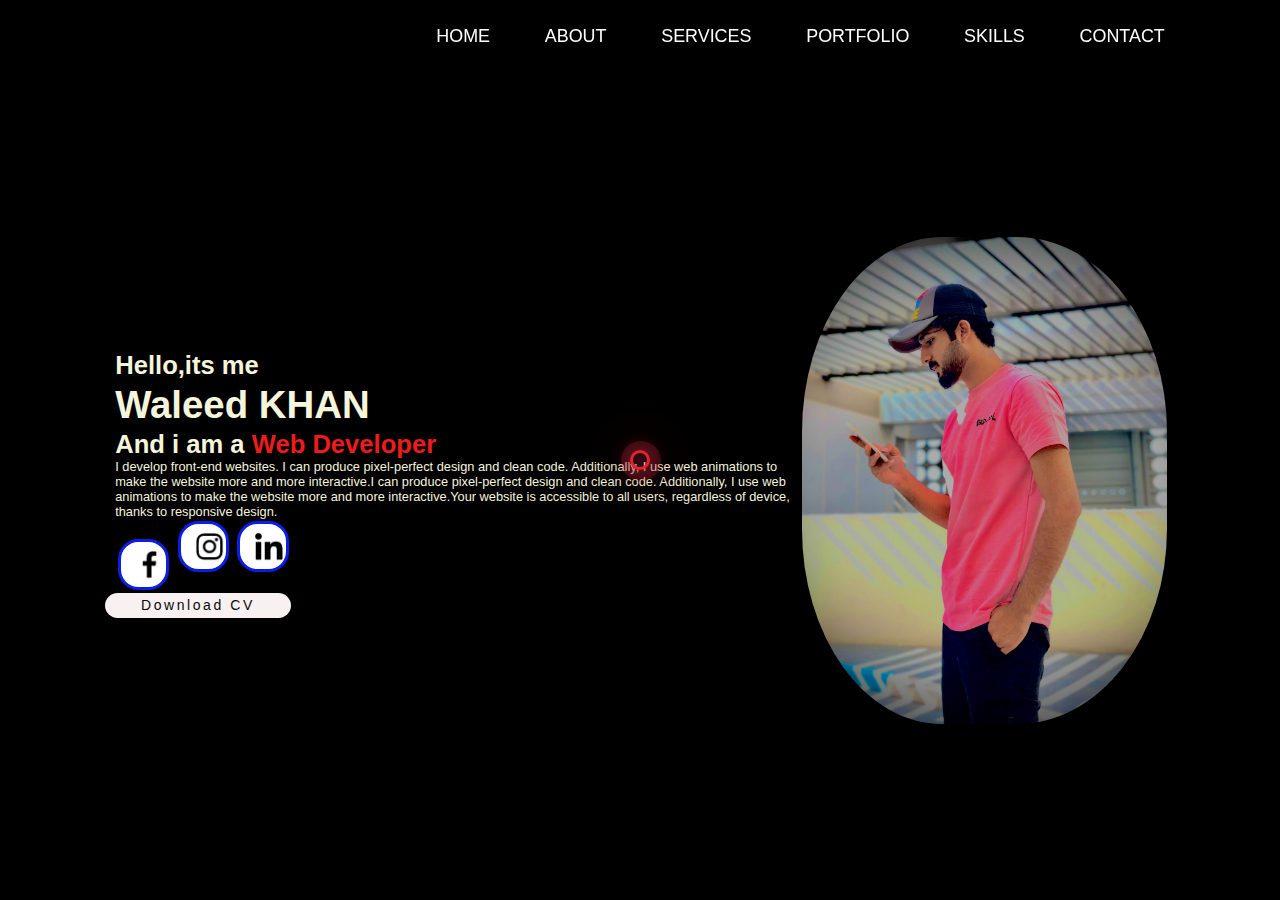
<file: index.html>
<!DOCTYPE html>
<html lang="en">
<head>
    <script src="pp.js"></script>
    <link rel="stylesheet" href="pp.css">
    <meta charset="UTF-8">
    <meta http-equiv="X-UA-Compatible" content="IE=edge">
    <meta name="viewport" content="width=device-width, initial-scale=1.0">
    <title>Document</title>
</head>
<body>
    <header class="header">
        <a href="#" class="logo">PORT<span>FOLIO</span></a>
        <i class='bx bx-menu' id="menu-icon"></i>
        <nav class="navigation">
            <a href="index.html">HOME</a>
            <a href="about.html">ABOUT</a>
            <a href="services.html">SERVICES</a>
            <a href="portfolio.html">PORTFOLIO</a>
            <a href="skill.html">SKILLS</a>
            <a href="contact.html">CONTACT</a>
            
        </nav>
    </header>
    <section class="home" id="home">
      <div class="cursor"></div>
        <div class="home-txt">
            <h3>Hello,its me</h3>
            <h1>Waleed KHAN</h1>
            <h3>And i am a <span>Web Developer</span></h3>
            <p>I develop front-end websites. I can produce pixel-perfect design and clean code. Additionally, I use web animations to make the website more and more interactive.I can produce pixel-perfect design and clean code. Additionally, I use web animations to make the website more and more interactive.Your website is accessible to all users, regardless of device, thanks to responsive design.</p>
            <div class="social-media">
                <a href="https://www.facebook.com/checkpoint/828281030927956/?next=https%3A%2F%2Fwww.facebook.com%2F" target="_blank"><i class='bx bxl-facebook-circle'></i>
                    <img src="[data-uri]"/>
                   </a>
                <a href="https://www.instagram.com/" target="_blank"><img src="[data-uri]"/><i class='bx bxl-instagram'></i></a>
                <a href="https://www.linkedin.com/feed/" target="_blank"><img src="[data-uri]"/><i class='bx bxl-linkedin'></i></a>
                
            </div>
            <a href="cv.html" target="_blank" class="btn">Download CV</a>
        </div>
        <div class="home-image">
            <img src="WhatsApp Image 2023-04-27 at 13.57.00.jpg" alt="">
        </div>
    </section>
    <style>
          @keyframes picUpDown {
      0% {
        transform: translateY(0);
      }
      50% {
        transform: translateY(-20px);
      }
      100% {
        transform: translateY(0);
      }
    }

    .home-image {
      position: relative;
      animation: picUpDown 2s infinite;
    }
    body, html {
  overflow: hidden;
}
    * {
    margin: 0;
    padding: 0;
}
.cursor {
    display: block;
    width: 20px;
    height: 20px;
    position: absolute;
  top: 50%;
  left: 50%;
  transform: translate(-50%);
    border-radius: 50%;
    background: transparent;
    pointer-events: none;
    z-index: 999 ;
    border: 3px solid #d92525;
    transition: all 0.2s ease-out;
    animation: moveCursor1 .5s infinite alternate;
    box-shadow: 0 0  20px #ad2222,
                0 0  60px #7d0202,
                0 0  100px#540607;
}

.cursor:before{
    content: '';
    position: absolute;
    background:#ec2a57;
    width: 40px;
    height: 40px;
    opacity: 0.2;
    transform: translate(-30%, -30%);
    border-radius: 50%;
}


@keyframes moveCursor1 {
    from {
        transform: scale(1);
    }

    to {
        transform: scale(.8);
    }
}

@keyframes moveCursor2 {
    0% {
        transform: scale(1);
    }

    50% {
        transform: scale(2);
    }

    100% {
        transform: scale(1);
        opacity: 0;
    }
}
    </style>
    <script>
    const cursor = document.querySelector('.cursor');

    document.addEventListener('mousemove', e => {
        cursor.setAttribute("style", "top: " + (e.pageY - 10) + "px; left: " + (e.pageX - 10) + "px;")
    });
    
    document.addEventListener('click', e => {
        cursor.classList.add("expand");
        setTimeout(() => {
            cursor.classList.remove("expand");
        }, 500);
    });</script>
    
</body>
</html>
</file>
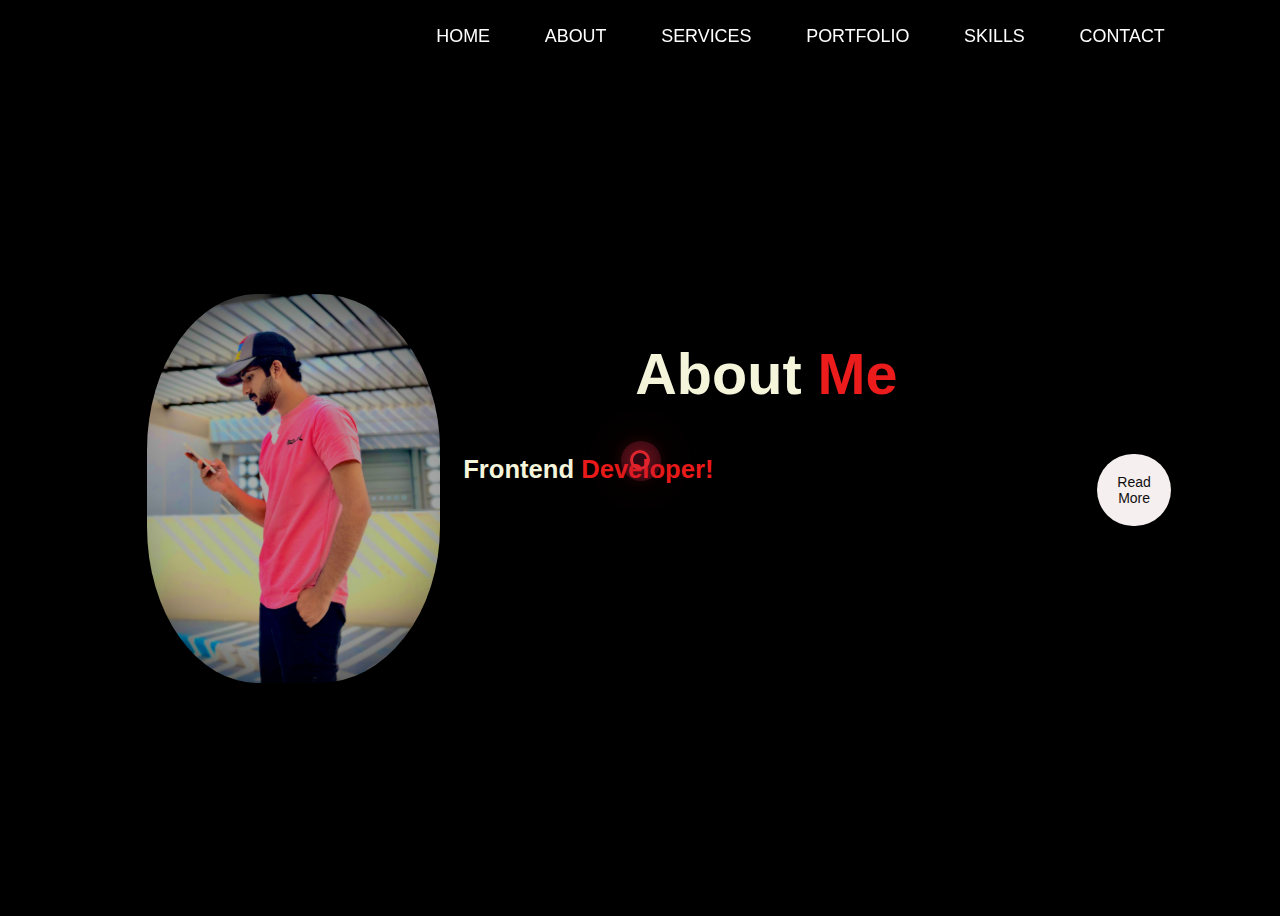
<file: about.html>
<!DOCTYPE html>
<html lang="en">
<head>
    <script src="pp.js"></script>
    <link rel="stylesheet" href="pp.css">
    <meta charset="UTF-8">
    <meta http-equiv="X-UA-Compatible" content="IE=edge">
    <meta name="viewport" content="width=device-width, initial-scale=1.0">
    <title>Document</title>
</head>
<body>
    <header class="header">
        <a href="#" class="logo">PORT<span>FOLIO</span></a>
        <i class='bx bx-menu' id="menu-icon"></i>
        <nav class="navigation">
            <a href="index.html">HOME</a>
            <a href="about.html">ABOUT</a>
            <a href="services.html">SERVICES</a>
            <a href="portfolio.html">PORTFOLIO</a>
            <a href="skill.html">SKILLS</a>
            <a href="contact.html">CONTACT</a>
            
          
        </nav>
    </header>
    <section class="about" id="about">
        <div class="about-pic">
       <img src="WhatsApp Image 2023-04-27 at 13.57.00.jpg" alt="">
        </div>
        <div class="about-content">
            <h2 class="headingg">About <span>Me</span></h2>
            <h3>Frontend <span> Developer! </span></h3>
            <p class="p1" >Hi, my name is Waleed Khan and I'm a 19-year-old web designer and developer from Pakistan. I completed my 12th grade in 2022 and have been pursuing my passion for web design and development ever since. As a freelancer, I have worked on several web design projects and have gained valuable experience in creating responsive and user-friendly websites.

                In addition to web design and development, I have also worked in data entry and have a strong attention to detail. I am always eager to learn new skills and technologies, and I believe that my passion for web design and development, coupled with my work experience, make me a valuable asset to any team.
                
                Thank you for taking the time to get to know me, and I look forward to working with you in the future.</p>
        </div>
        <a href="certificate.html" target="_blank" class="btn2">Read More</a>
        <div class="cursor"></div>
    </section>
    <style>
        
    .cursor {
        display: block;
        width: 20px;
        height: 20px;
        position: absolute;
      top: 50%;
      left: 50%;
      transform: translate(-50%);
        border-radius: 50%;
        background: transparent;
        pointer-events: none;
        z-index: 999 ;
        border: 3px solid #d92525;
        transition: all 0.2s ease-out;
        animation: moveCursor1 .5s infinite alternate;
        box-shadow: 0 0  20px #ad2222,
                    0 0  60px #7d0202,
                    0 0  100px#540607;
    }
    
    .cursor:before{
        content: '';
        position: absolute;
        background:#ec2a57;
        width: 40px;
        height: 40px;
        opacity: 0.2;
        transform: translate(-30%, -30%);
        border-radius: 50%;
    }
    body, html {
  overflow: hidden;
}
    
    
    @keyframes moveCursor1 {
        from {
            transform: scale(1);
        }
    
        to {
            transform: scale(.8);
        }
    }
    
    @keyframes moveCursor2 {
        0% {
            transform: scale(1);
        }
    
        50% {
            transform: scale(2);
        }
    
        100% {
            transform: scale(1);
            opacity: 0;
        }
    }
        </style>
        <script>
        const cursor = document.querySelector('.cursor');
    
        document.addEventListener('mousemove', e => {
            cursor.setAttribute("style", "top: " + (e.pageY - 10) + "px; left: " + (e.pageX - 10) + "px;")
        });
        
        document.addEventListener('click', e => {
            cursor.classList.add("expand");
            setTimeout(() => {
                cursor.classList.remove("expand");
            }, 500);
        });</script>
    
</body>
</html>
</file>
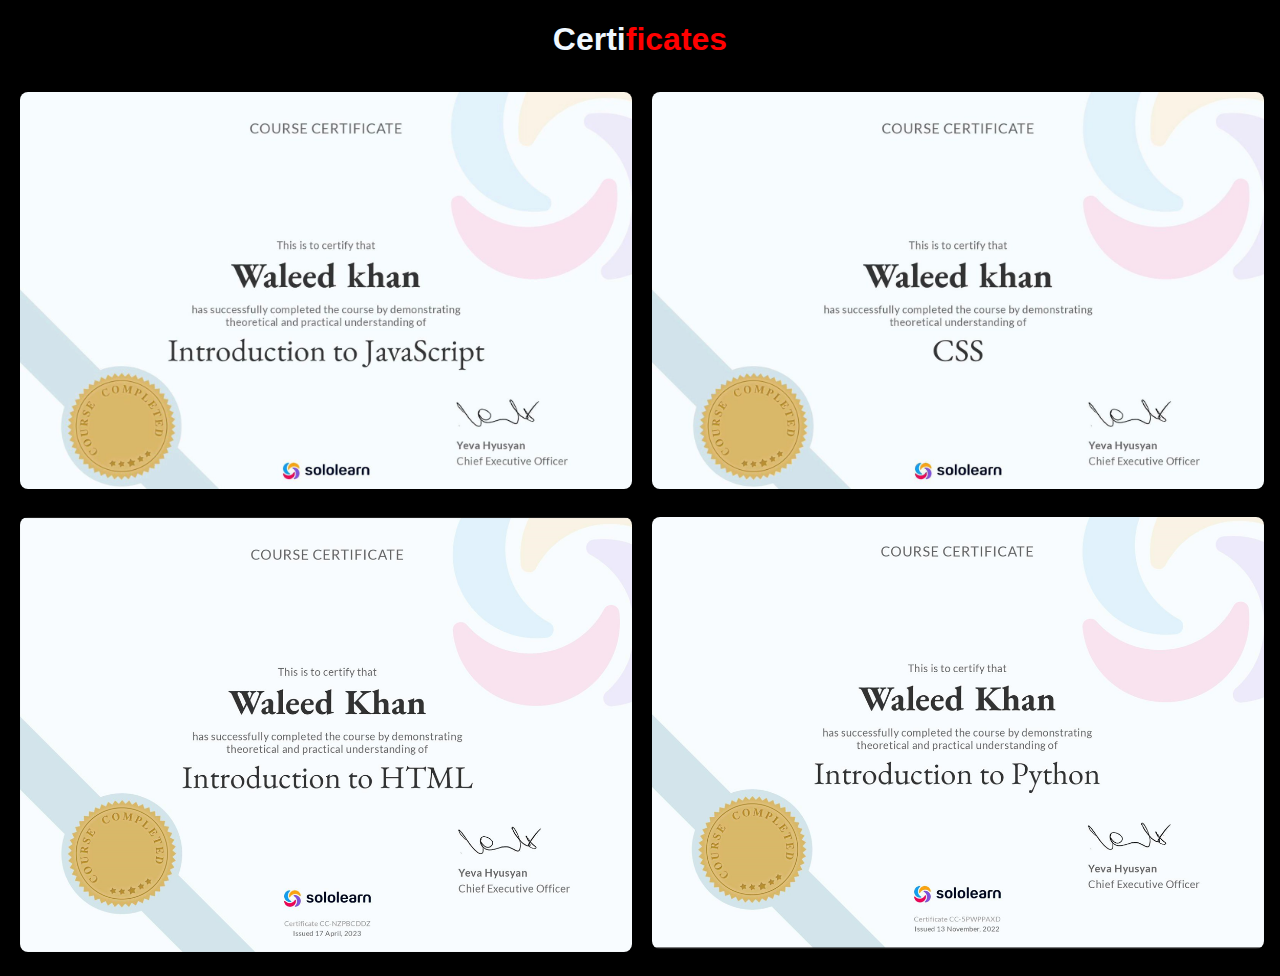
<file: certificate.html>
<!DOCTYPE html>
<html>
<head>
  <title>portfolio
    
  </title>
  <style>
  body{
    background-color: #000;
    
  }
  h1{
    color: aliceblue;
    align-items: center;
    text-align: center;
    font-family: 'Gill Sans', 'Gill Sans MT', Calibri, 'Trebuchet MS', sans-serif;
  }
  span{ color: red;

  }
    .certificates-container {
      display: flex;
      flex-wrap: wrap;
      justify-content: center;
    }

    .certificate-box {
      flex: 0 0 50%;
      max-width: 50%;
      box-sizing: border-box;
      padding: 10px;
    }

    .certificate-image {
      width: 100%;
      height: auto;
      border: 2px solid #000;
      border-radius: 10px;
      box-shadow: 2px 2px 5px rgba(0, 0, 0, 0.3);
    }
  </style>
</head>
<body>
  <h1>Certi<span>ficates</span></h1>
  <div class="certificates-container">
    <div class="certificate-box">
      <img class="certificate-image" src="WhatsApp Image 2023-05-30 at 10.03.54.jpg" alt="Certificate 1">
    </div>
    <div class="certificate-box">
      <img class="certificate-image" src="WhatsApp Image 2023-05-30 at 10.15.45.jpg" alt="Certificate 2">
    </div>
    <div class="certificate-box">
      <img class="certificate-image" src="sss.png" alt="Certificate 3">
    </div>
    <div class="certificate-box">
      <img class="certificate-image" src="sssss.png" alt="Certificate 4">
    </div>
  </div>
</body>
</html>
</file>
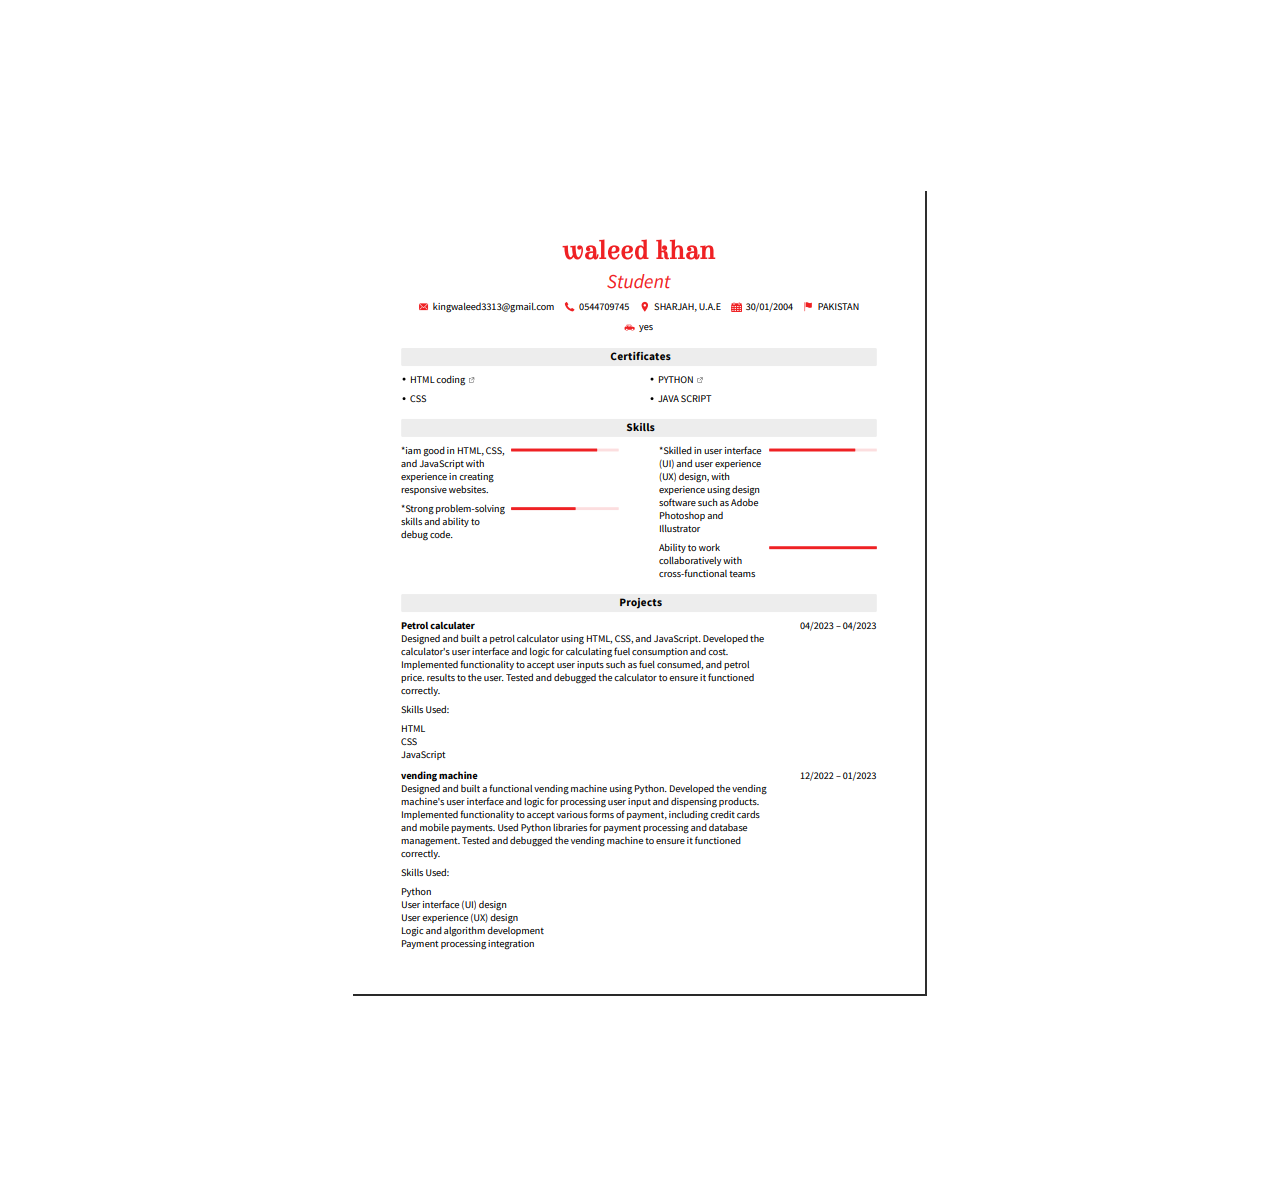
<file: cv.html>
<!DOCTYPE html>
<html lang="en">
<head>
    <meta charset="UTF-8">
    <meta http-equiv="X-UA-Compatible" content="IE=edge">
    <meta name="viewport" content="width=device-width, initial-scale=1.0">
    <title>Document</title>
</head>
<body>
    <img src="Screenshot 2023-05-29 130406.png" alt="">
    <style>
        body{
            display: flex;
            justify-content: center;
            align-items: center;
            height: 130vh;
        }
    </style>
    
</body>
</html>
</file>
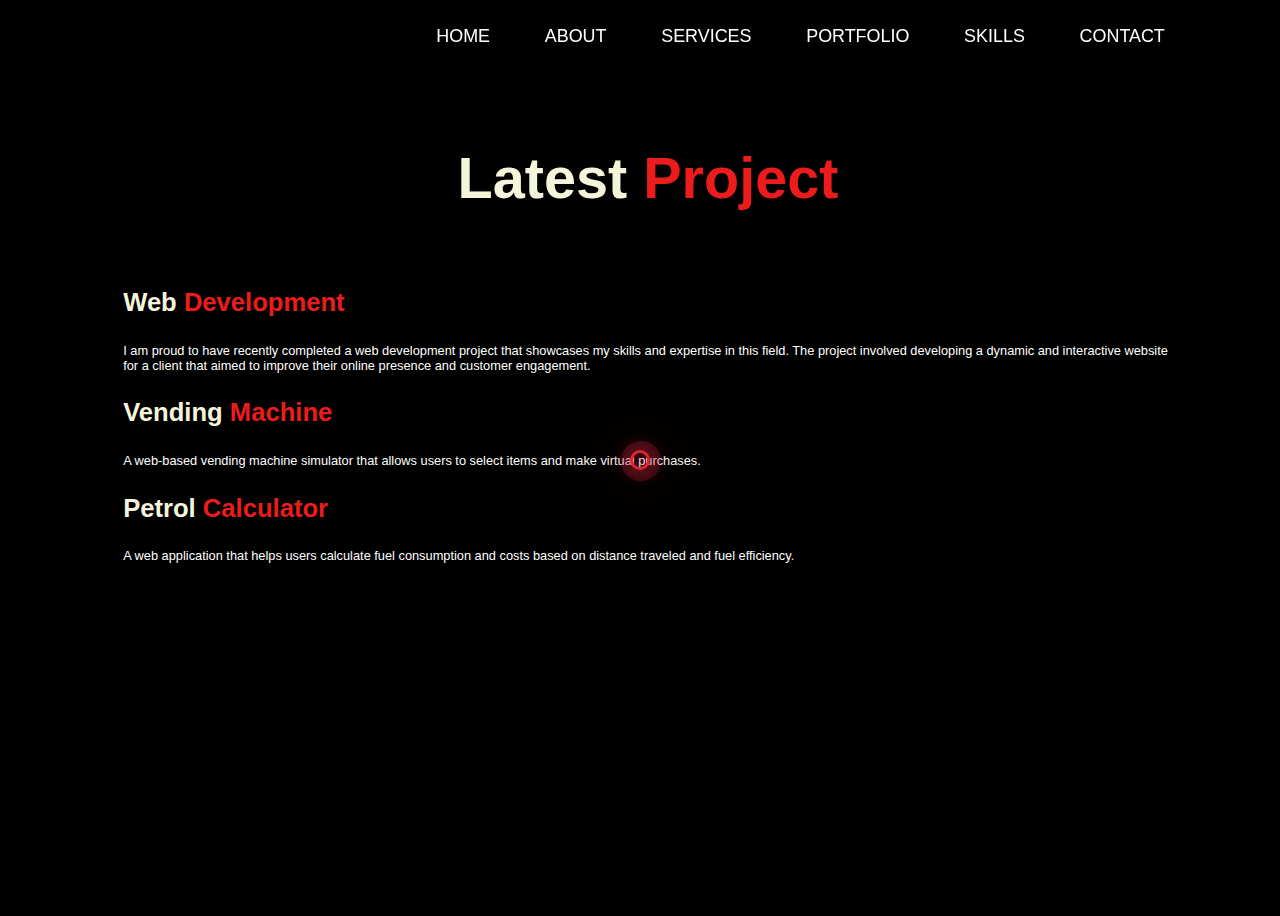
<file: portfolio.html>
<!DOCTYPE html>
<html lang="en">
<head>
    <script src="pp.js"></script>
    <link rel="stylesheet" href="pp.css">
    <meta charset="UTF-8">
    <meta http-equiv="X-UA-Compatible" content="IE=edge">
    <meta name="viewport" content="width=device-width, initial-scale=1.0">
    <title>Document</title>
</head>
<body>
    <header class="header">
        <a href="#" class="logo">PORT<span>FOLIO</span></a>
        
        <nav class="navigation">
            <a href="index.html">HOME</a>
            <a href="about.html">ABOUT</a>
            <a href="services.html">SERVICES</a>
            <a href="portfolio.html">PORTFOLIO</a>
            <a href="skill.html">SKILLS</a>
            <a href="contact.html">CONTACT</a>
            
        </nav>
    </header>
    <section class="PORTFOLIO" id="PORTFOLIO">
        <h2 class="headingg">Latest<span> Project</span></h2>
        <div class="portfolio-tet">
            <div class="portfolio-box">
            
               
            
            <div class="portfolio-layer">
                <h3>Web <span>development</span></h3>
                <p class="p4">I am proud to have recently completed a web development project that showcases my skills and expertise in this field. The project involved developing a dynamic and interactive website for a client that aimed to improve their online presence and customer engagement.</p>
                  <h3>Vending<span> Machine</span></h3>
                  <p>A web-based vending machine simulator that allows users to select items and make virtual purchases.</p>
                 <h3>Petrol<span> Calculator</span></h3>
                  <p>A web application that helps users calculate fuel consumption and costs based on distance traveled and fuel efficiency.</p>
  
            </div>
            
            </div>
        </div>
        <div class="cursor"></div>
        </section>
        <style>
            p {
      color: #ffffff;
      margin-top: 0;
      transition: transform 0.3s;
      cursor: pointer;
    }
    p:hover {
      transform: scale(1.2);
    }
    body, html {
  overflow: hidden;
}
    .cursor {
    display: block;
    width: 20px;
    height: 20px;
    position: absolute;
  top: 50%;
  left: 50%;
  transform: translate(-50%);
    border-radius: 50%;
    background: transparent;
    pointer-events: none;
    z-index: 999 ;
    border: 3px solid #d92525;
    transition: all 0.2s ease-out;
    animation: moveCursor1 .5s infinite alternate;
    box-shadow: 0 0  20px #ad2222,
                0 0  60px #7d0202,
                0 0  100px#540607;
}

.cursor:before{
    content: '';
    position: absolute;
    background:#ec2a57;
    width: 40px;
    height: 40px;
    opacity: 0.2;
    transform: translate(-30%, -30%);
    border-radius: 50%;
}


@keyframes moveCursor1 {
    from {
        transform: scale(1);
    }

    to {
        transform: scale(.8);
    }
}

@keyframes moveCursor2 {
    0% {
        transform: scale(1);
    }

    50% {
        transform: scale(2);
    }

    100% {
        transform: scale(1);
        opacity: 0;
    }
}
    </style>
    <script>
    const cursor = document.querySelector('.cursor');

    document.addEventListener('mousemove', e => {
        cursor.setAttribute("style", "top: " + (e.pageY - 10) + "px; left: " + (e.pageX - 10) + "px;")
    });
    
    document.addEventListener('click', e => {
        cursor.classList.add("expand");
        setTimeout(() => {
            cursor.classList.remove("expand");
        }, 500);
    });</script>
    
        </style>
        
        
</body>
</html>
</file>
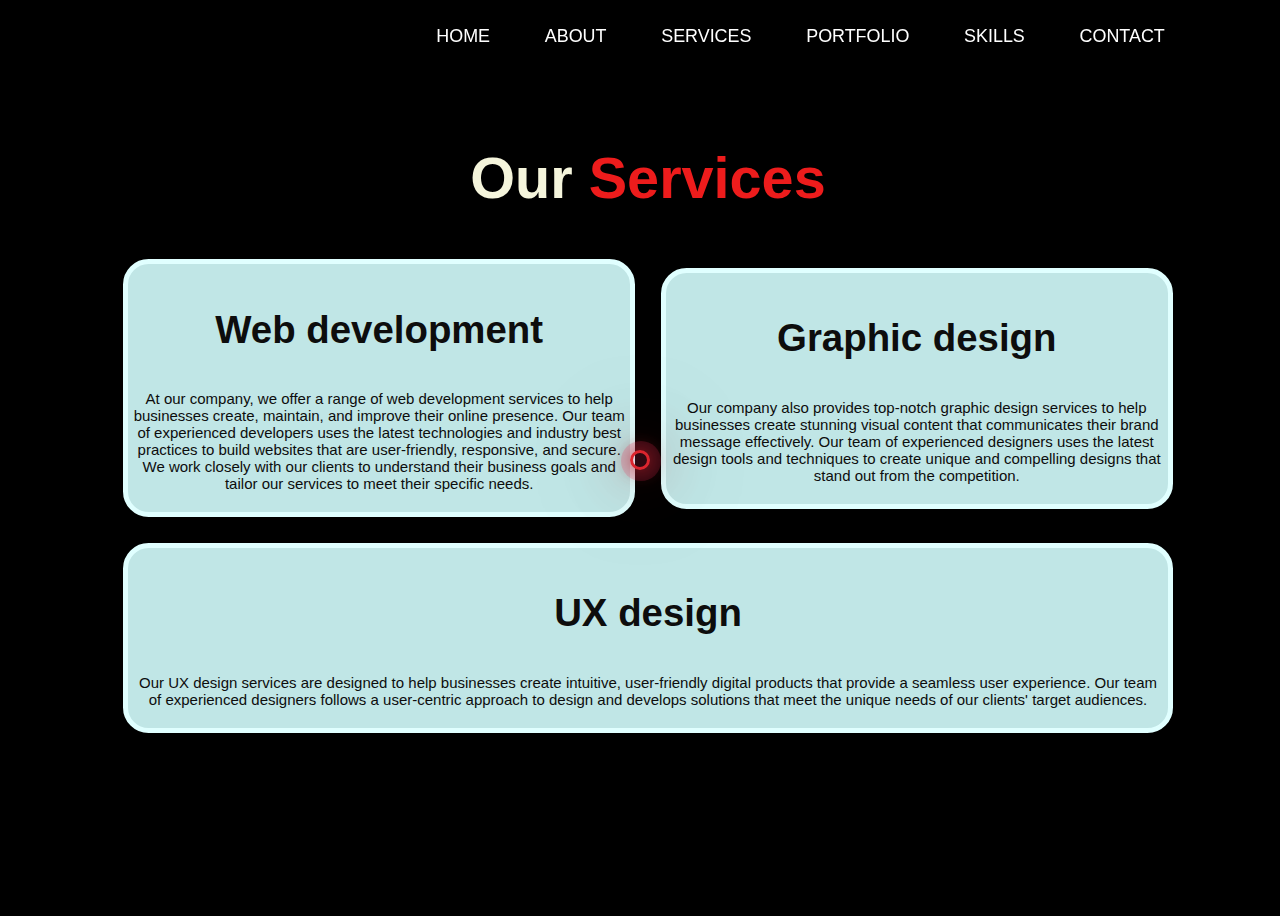
<file: services.html>
<!DOCTYPE html>
<html lang="en">
<head>
    <script src="pp.js"></script>
    <link rel="stylesheet" href="pp.css">
    <meta charset="UTF-8">
    <meta http-equiv="X-UA-Compatible" content="IE=edge">
    <meta name="viewport" content="width=device-width, initial-scale=1.0">
    <title>Document</title>
</head>
<body>
    <header class="header">
        <a href="#" class="logo">PORT<span>FOLIO</span></a>
        <i class='bx bx-menu' id="menu-icon"></i>
        <nav class="navigation">
            <a href="index.html">HOME</a>
            <a href="about.html">ABOUT</a>
            <a href="services.html">SERVICES</a>
            <a href="portfolio.html">PORTFOLIO</a>
            <a href="skill.html">SKILLS</a>
            <a href="contact.html">CONTACT</a>
            
         
        </nav>
    </header>
    <section class="SERVICES" id="SERVICES">
        <h2 class="headingg">Our <span>Services</span></h2>
        <div class="service-tt">
            <div class="service-box">
            <i class='bx bx-code-alt' ></i>
            <h3>Web development</h3>
            <p class="p3">At our company, we offer a range of web development services to help businesses create, maintain, and improve their online presence. Our team of experienced developers uses the latest technologies and industry best practices to build websites that are user-friendly, responsive, and secure. We work closely with our clients to understand their business goals and tailor our services to meet their specific needs.</p>
            </div>
        
        <div class="service-box">
            <i class='bx bxs-paint'></i>
            <h3>Graphic design</h3>
            <p class="p3">Our company also provides top-notch graphic design services to help businesses create stunning visual content that communicates their brand message effectively. Our team of experienced designers uses the latest design tools and techniques to create unique and compelling designs that stand out from the competition.</p>
        </div>
        <div class="service-box">
            <i class='bx bx-laptop'></i>
                <h3>UX design</h3>
                <p class="p3">Our UX design services are designed to help businesses create intuitive, user-friendly digital products that provide a seamless user experience. Our team of experienced designers follows a user-centric approach to design and develops solutions that meet the unique needs of our clients' target audiences.</p>
         </div>
        </div>
        
    </section>
    <div class="cursor"></div>
    <style>
    .cursor {
        display: block;
        width: 20px;
        height: 20px;
        position: absolute;
      top: 50%;
      left: 50%;
      transform: translate(-50%);
        border-radius: 50%;
        background: transparent;
        pointer-events: none;
        z-index: 999 ;
        border: 3px solid #d92525;
        transition: all 0.2s ease-out;
        animation: moveCursor1 .5s infinite alternate;
        box-shadow: 0 0  20px #ad2222,
                    0 0  60px #7d0202,
                    0 0  100px#540607;
    }
    
    .cursor:before{
        content: '';
        position: absolute;
        background:#ec2a57;
        width: 40px;
        height: 40px;
        opacity: 0.2;
        transform: translate(-30%, -30%);
        border-radius: 50%;
    }
    
    
    @keyframes moveCursor1 {
        from {
            transform: scale(1);
        }
    
        to {
            transform: scale(.8);
        }
    }
    
    @keyframes moveCursor2 {
        0% {
            transform: scale(1);
        }
    
        50% {
            transform: scale(2);
        }
    
        100% {
            transform: scale(1);
            opacity: 0;
        }
    }
        </style>
        <script>
        const cursor = document.querySelector('.cursor');
    
        document.addEventListener('mousemove', e => {
            cursor.setAttribute("style", "top: " + (e.pageY - 10) + "px; left: " + (e.pageX - 10) + "px;")
        });
        
        document.addEventListener('click', e => {
            cursor.classList.add("expand");
            setTimeout(() => {
                cursor.classList.remove("expand");
            }, 500);
        });</script>
</body>
</html>
</file>
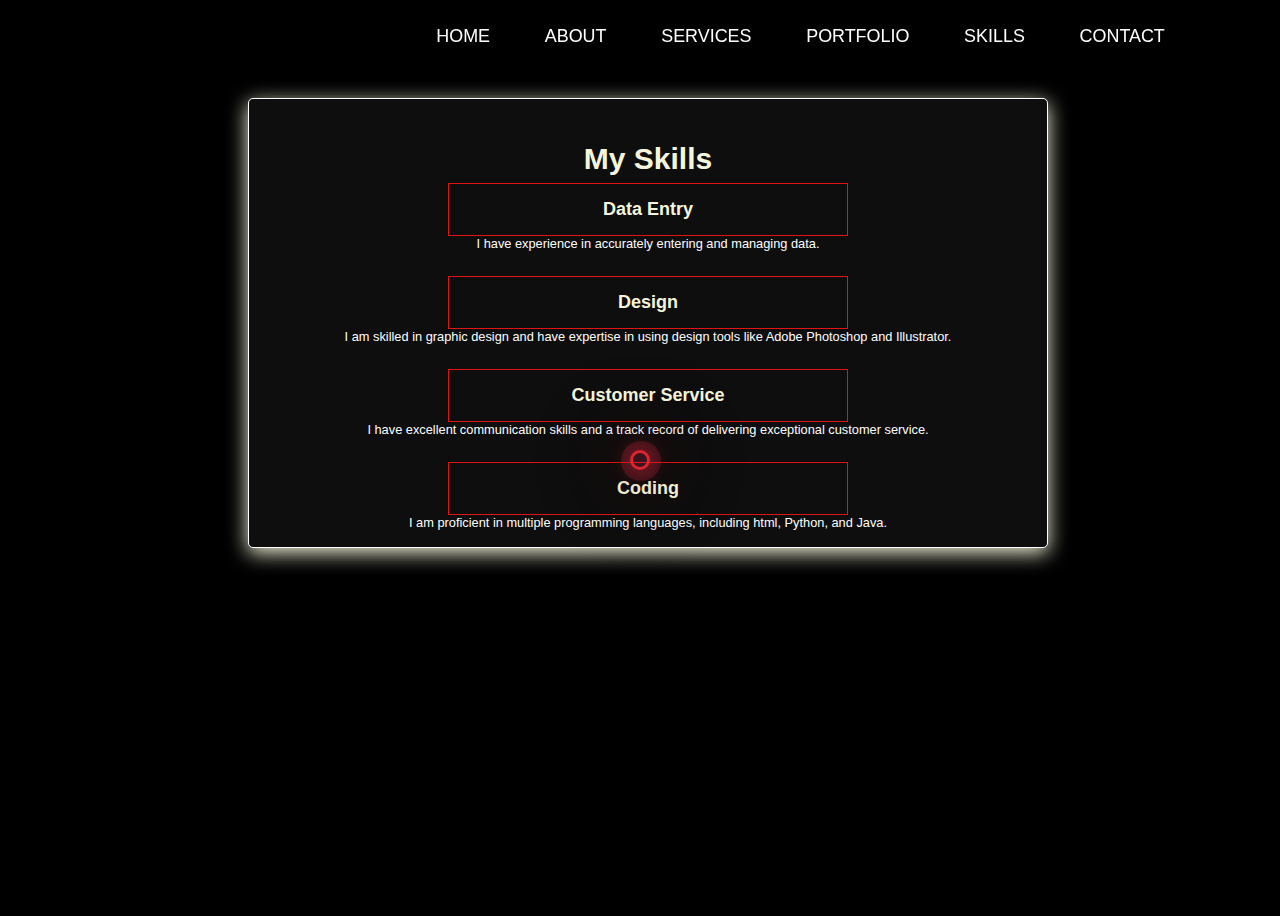
<file: skill.html>
<!DOCTYPE html>
<html lang="en">
<head>
    
    <script src="pp.js"></script>
    <link rel="stylesheet" href="pp.css">
    <meta charset="UTF-8">
    <meta http-equiv="X-UA-Compatible" content="IE=edge">
    <meta name="viewport" content="width=device-width, initial-scale=1.0">
    <title>Document</title>
</head>
<body>
    <header class="header">
        <a href="#" class="logo">PORT<span>FOLIO</span></a>
    
        
        <nav class="navigation">
            <a href="index.html">HOME</a>
            <a href="about.html">ABOUT</a>
            <a href="services.html">SERVICES</a>
            <a href="portfolio.html">PORTFOLIO</a>
            <a href="skill.html">SKILLS</a>
            <a href="contact.html">CONTACT</a>
            
         
        </nav>
    </header>
        <section class="SKILLS" id="SKILLS">
            <div class="box">
            <h1>My Skills</h1>
            <h3>Data Entry</h3>
            <p>I have experience in accurately entering and managing data.</p>
          
            <h3>Design</h3>
            <p>I am skilled in graphic design and have expertise in using design tools like Adobe Photoshop and Illustrator.</p>
          
            <h3>Customer Service</h3>
            <p>I have excellent communication skills and a track record of delivering exceptional customer service.</p>
            
                <h3>Coding</h3>
                <p>I am proficient in multiple programming languages, including html, Python, and Java.</p>
            </div>
            <div class="cursor"></div>
            
              
        </section>
        <style>
            
            p {
      color: #ffffff;
      margin-top: 0;
      transition: transform 0.3s;
      cursor: pointer;
      align-items: center;
    }
    p:hover {
      transform: scale(1.1);
    }
    .box {
  text-align: center;
  margin: 20px;
  background-color: #0e0e0e;
  padding: 20px;
  border-radius: 5px;
  box-shadow: 0 2px 4px rgba(0, 0, 0, 0.1);
  transition: transform 0.3s;
}

.box:hover {
  transform: translateY(-5px);
}

.box img {
  width: 100px;
  height: 100px;
  border-radius: 50%;
  margin-bottom: 10px;
}

.box h3 {
  margin-top: 10px;
  font-size: 20px;
}



.box {
  border: 1px solid rgb(254, 254, 254);
  padding: 20px;
  width: 800px;
  margin: 0 auto;
  flex-wrap: wrap;
  height: 450px;
  box-shadow: 0 5px 20px ;
    
  
}
body, html {
  overflow: hidden;
}
.box img {
  display: block;
  margin-bottom: 20px;
}

.box h1 {
  font-size: 30px;
  margin-bottom: 5px;


}

.box h3 {
  font-size: 18px;
  margin-bottom: 5px;
  border: 1px solid rgb(226, 19, 19);
  padding: 15px;
  width: 400px;
  margin: 0 auto;
  flex-wrap: wrap;
  
}

.box p {
  margin-bottom: 25px;
}
.cursor {
    display: block;
    width: 20px;
    height: 20px;
    position: absolute;
  top: 50%;
  left: 50%;
  transform: translate(-50%);
    border-radius: 50%;
    background: transparent;
    pointer-events: none;
    z-index: 999 ;
    border: 3px solid #d92525;
    transition: all 0.2s ease-out;
    animation: moveCursor1 .5s infinite alternate;
    box-shadow: 0 0  20px #ad2222,
                0 0  60px #7d0202,
                0 0  100px#540607;
}

.cursor:before{
    content: '';
    position: absolute;
    background:#ec2a57;
    width: 40px;
    height: 40px;
    opacity: 0.2;
    transform: translate(-30%, -30%);
    border-radius: 50%;
}


@keyframes moveCursor1 {
    from {
        transform: scale(1);
    }

    to {
        transform: scale(.8);
    }
}

@keyframes moveCursor2 {
    0% {
        transform: scale(1);
    }

    50% {
        transform: scale(2);
    }

    100% {
        transform: scale(1);
        opacity: 0;
    }
}

    </style>
    <script>
    const cursor = document.querySelector('.cursor');

    document.addEventListener('mousemove', e => {
        cursor.setAttribute("style", "top: " + (e.pageY - 10) + "px; left: " + (e.pageX - 10) + "px;")
    });
    
    document.addEventListener('click', e => {
        cursor.classList.add("expand");
        setTimeout(() => {
            cursor.classList.remove("expand");
        }, 500);
    });</script>



    
    
        
</body>
</html>
</file>
<file: pp.css>
span{
    color: rgb(237, 28, 28);
    text-decoration: none;
    text-transform: capitalize;
}
*{
    text-decoration: none;
    margin: 1; padding: 1;
    box-sizing: border-box;
    scroll-behavior: smooth;
    font-family: 'Lucida Sans', 'Lucida Sans Regular', 'Lucida Grande', 'Lucida Sans Unicode', Geneva, Verdana, sans-serif;
}


html{
    font-size: 80%;
    overflow-x: hidden;
}
body{
    background-color: black;
    color: beige;
    width: 100%;
    

}
.navigation a{
    color: white;
    font-size: 1.4rem;
    margin-left: 4rem;
    transition: 2s;
}
.navigation a.active {
    color: red;
    font-weight: bold;
  }
  


nav a:hover{
  box-shadow: 0 5px 20px rgb(249, 15, 50) inset, 0 5px 20px rgb(249, 15, 15) inset,
  0 5px 20px rgb(249, 15, 15) inset,0 5px 20px rgb(249, 15, 27) inset;
}

.header{
    position:fixed;
    top: 0; left: 0;
    width: 100%;
    padding: 2rem 9%;
    background-color: transparent;
    display: flex;
    justify-content: space-between;
    align-items:normal;
    z-index: 100;

    
}
.section{
    min-height: 100vh;
    padding: 10rem 9% 2rem;
}
.logo{
    font-weight: 500;
    font-size: 2.5rem;
    color: white;
    cursor: default;
}
.logo {
  opacity: 0;
  animation: fadeIn 5s forwards;
}

@keyframes fadeIn {
  0% { opacity: 0; }
  100% { opacity: 1; }
}


img{
    width: 100%;
    margin-left: 2px;
    border-radius: 40%;
    padding-top: 0;
    padding-left: 10px;
    animation: bounce 2s infinite;

}


section{
    min-height: 100vh;
    padding: 7rem 9% 2rem;
}
.home{
    display: flex;
    justify-content: center;
    align-items: center;
}
.home-txt h3{
    font-size: 2rem;
    font-weight: 700;
}
h1{
    font-size: 3rem;
    font-weight: 700;
    line-height: 1.3;
}
p{
    font-size: 1rem;
    font-style:inherit;
}
.social-media a{
  display: inline-flex;
  justify-content: center;
  align-items: center;
  width: 4rem;
  height: 4rem;
  background: white;
  border: solid rgb(11, 29, 231);
  border-radius: 40%;
  font-size: 2rem;
  margin: .2rem;
  color: rgb(207, 90, 90);
  
  
  
}
.social-media a:hover{
  background-color:#ffebeb;
  color: rgb(221, 10, 17);
  box-shadow: 0 0 1rem;
}

.btn{
    display: inline-block;
			background-color: rgb(249, 241, 241);
			color: rgb(9, 9, 9);
			padding: 1rem 2.8rem;
			border: none;
			border-radius:4rem;
			font-size: 14px;
			cursor: pointer;
			margin-left: -10px;
            margin-bottom: -10px;
            line-height: 1.3%;
            letter-spacing: .2rem;
        
}
.btn:hover {
    background-color: rgb(222, 39, 39);
}
/*section2*/
.about-pic{
    width: 250%;
    margin-left: 2px;
    border-radius: 40%;
    padding-top: 0;
    padding-left: 10px;
}
.about{
    display: flex;
    justify-content: center;
    align-items: center;
    gap: 2rem;
    background-color:rgb(0, 0, 0);
    
}
.btn2{
    background-color: #f5efef; 
    border: none; 
    color: rgb(15, 14, 14); 
    padding: 20px; 
    text-align: center; 
    text-decoration: none; 
    display: inline-block; 
    font-size: 14px; 
    margin: 10px 2px; 
    cursor: pointer;
    border-radius: 40px; 

 }
 .btn2:hover{
    background-color: rgb(222, 39, 39);

 }
 h1{
    animation: fade-in-out 3s ease-in-out infinite;
}

@keyframes fade-in-out {
  0% {
    opacity: 0;
    color: #FF0000; 
  }
  50% {
    opacity: 1;
    color: #0d96e4; 
  }
  100% {
    opacity: 0;
    color: #10a55f; 
  }
}
.p1{
    opacity: 0;
    animation: fade-in 5s ease-in-out forwards;
    font-size: larger;
  }
  
  @keyframes fade-in {
    0% {
      opacity: 0;
    }
    100% {
      opacity: 5;
    }
  
}
.headingg{
    text-align: center;
    font-size: 4.5rem;
}
h3{
    font-size: 2rem;
    font-weight: 700;
}
/*section3*/
.p3{
    font-size: 15px;
    transition: transform 0.5s ease;
    font-style: normal;
    cursor: pointer;
  }
.p3:hover{
    transform: scale(.9);
}
.services h2{
    margin-bottom: 5rem;
}
.service-tt{
    display: flex;
    justify-content: center;
    align-items: center;
   flex-wrap: wrap;
    gap: 2rem;
    transition: .5 ease;
}
.service-box{
    flex:  2 2 30rem;
    background-color: rgb(192, 230, 230);
    color: #0d0d0d;
    padding:.4rem;
    border-radius: 2rem;
    text-align: center;
    border: .4rem solid lightcyan;
    transition: .5 ease;
}
.service-box i{
    font-size: 7rem;
    color: #0d0d0d;
}
.service-box h3{
    font-size: 3rem;
    
}

.service-box:hover{
    border-color: rgb(212, 55, 71);
transform: scale(1);
}
/*section4*/
.pic2{
    width: 30%;
    border-radius: 0%;
    
}
.PORTFOLIO{
    background-color:black;
}
.PORTFOLIO h2{
    margin-bottom:4rem ;
}
.portfolio-tet{
    display: grid;
    align-items: center;

}
.portfolio-tet .portfolio-box{
    border-radius: .5rem;
    position: relative;
    box-shadow: 0 0 1rem black;
    display: flex;
}
.portfolio-box img{
    width: 40%;
    height: 30vh;
    animation-name: slide;
  animation-duration: 2s;
  animation-iteration-count: infinite;
  animation-play-state: running;
}
.portfolio-box img{
    animation-play-state: paused;
  }
.portfolio-layer a i{
    font-size: 2rem;
    color: #0d0d0d;
    width: 5rem;
    height: 5rem;
    justify-content: center;
    border-radius: 50%;
    color: aliceblue;
}
.contact-section {
    padding: 50px;
    background-color: #121212;
    text-align: center;
  }
  
  .contact-section h2 {
    font-size: 36px;
    margin-bottom: 30px;
    animation: pulse 2s infinite;
  }
  
  .contact-section form {
    display: inline-block;
    text-align: left;
    animation: slideInUp 1s forwards;
    opacity: 0;
  }
  
  .contact-section form label {
    display: block;
    margin-bottom: 10px;
  }
  
  .contact-section form input,
  .contact-section form textarea {
    padding: 10px;
    width: 100%;
    margin-bottom: 20px;
    border: none;
    border-radius: 3px;
    box-shadow: 0 0 5px rgba(0, 0, 0, 0.1);
  }
  
  .contact-section form button {
    background-color: #000000;
    color: rgb(254, 251, 251);
    border: none;
    border-radius: 3px;
    padding: 10px 20px;
    cursor: pointer;
  }
  
  .contact-section form button:hover {
    background-color: #a94f4f;
  }
  
  .contact-icons {
    margin-top: 50px;
    display: flex;
    justify-content: center;
    color: #f5efef;
  }
  
  .icon {
    display: inline-block;
    margin: 0 20px;
    font-size: 30px;
    color: #f3ebeb;
    opacity: 0.5;
    transition: transform 0.3s ease-in-out, opacity 0.3s ease-in-out;
  }
  
  .icon:hover {
    transform: scale(1.2);
    opacity: 1;
  }
  
  @keyframes pulse {
    0% {
      transform: scale(1);
    }
    50% {
      transform: scale(1.2);
    }
    100% {
      transform: scale(1);
    }
  }
  
  @keyframes slideInUp {
    0% {
      transform: translateY(50px);
      opacity: 0;
    }
    100% {
      transform: translateY(0);
      opacity: 1;
    }
  }
  .footer {
    background-color: #333;
    color: #fff;
    padding: 5px;
    display: flex;
    flex-wrap: wrap;
    justify-content: space-between;
    margin: 20;
    margin-bottom: 0;
    padding-top: -20%;
  }
  
  .footer-ll {
    display: flex;
    flex-wrap: wrap;
  }
  
  .footer-ll a {
    color: #fff;
    margin-right: 20px;
    text-decoration: none;
    transition: color 0.3s ease-in-out;
  }
  
  .footer-ll a:hover {
    color: #d52f32;
  }
  
  .footer-sl {
    display: flex;
  }
  
  .social-icon {
    display: inline-block;
    margin-right: 20px;
    font-size: 30px;
    color: #fff9f9;
    opacity: 0.5;
    transition: transform 0.3s ease-in-out, opacity 0.3s ease-in-out;
  }
  
  .social-icon:hover {
    transform: scale(1.2);
    opacity: 1;
  }
  
  .footer-if {
    text-align: center;
    width: 100%;
    margin-top: 50px;
  }
 
    .SKILLS{
      animation: fadeIn 3s ease-in-out forwards;
    }
    @keyframes fadeIn {
      0% {
        opacity: 0;
        transform: translateY(10px);
      }
      100% {
        opacity: 1;
        transform: translateY(0);
      }
      
    }
</file>
